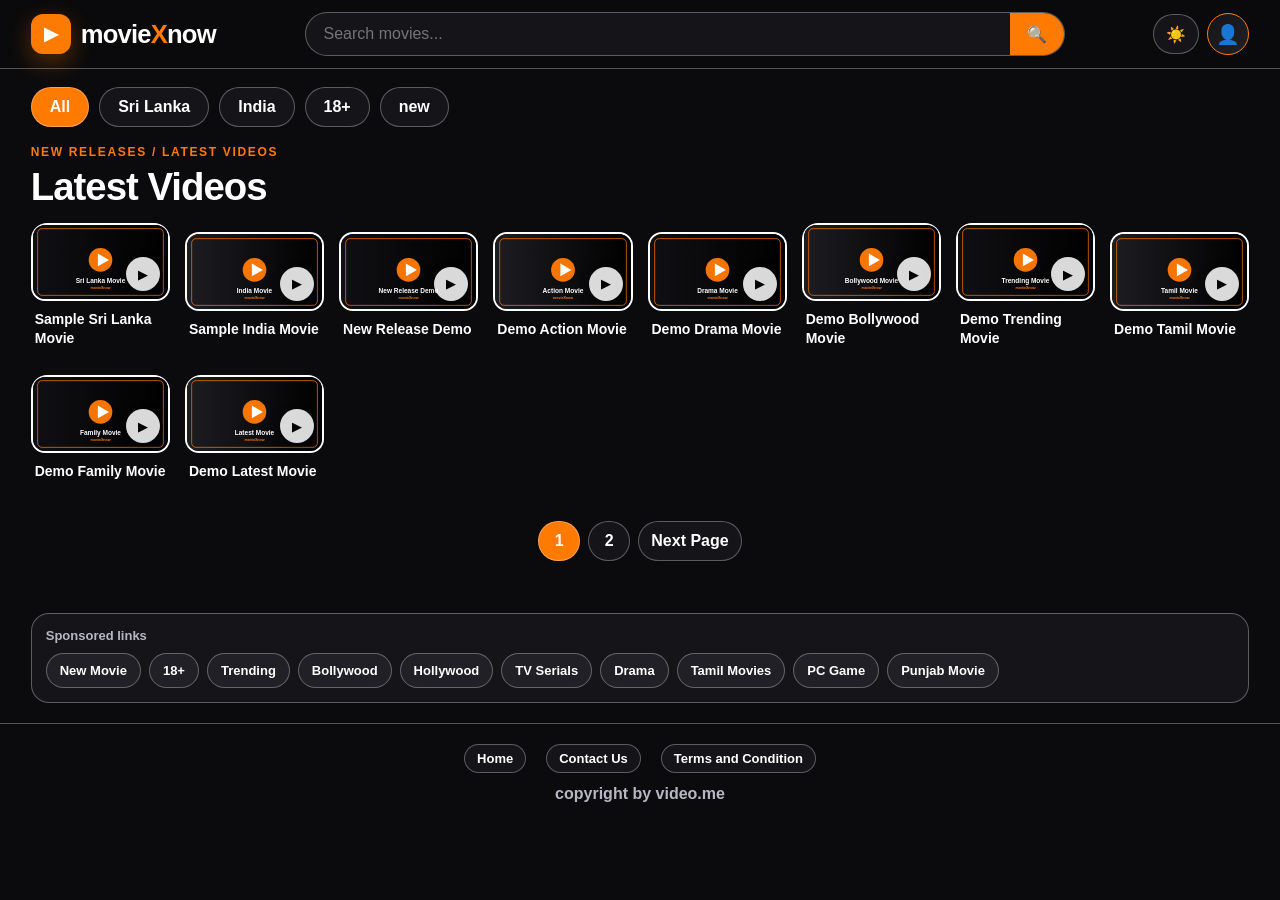
<file: deepseek_html_20260709_83a4e6.html>
<!DOCTYPE html>
<html lang="en" data-theme="dark">
<head>
  <meta charset="UTF-8" />
  <meta name="viewport" content="width=device-width, initial-scale=1.0" />
  <meta name="description" content="movieXnow - a responsive movie viewing website template with DoodStream embed support." />
  <title>movieXnow</title>
  <style>
    :root {
      --orange: #ff7a00;
      --orange-2: #ff9b35;
      --bg: #0b0b0d;
      --surface: #151519;
      --surface-2: #202026;
      --text: #ffffff;
      --muted: #b7b7c4;
      --border: rgba(255, 255, 255, 0.3);
      --shadow: 0 18px 50px rgba(0, 0, 0, 0.35);
      --radius: 16px;
    }

    [data-theme="light"] {
      --bg: #f7f7fb;
      --surface: #ffffff;
      --surface-2: #efeff5;
      --text: #111114;
      --muted: #5d5d6a;
      --border: rgba(0, 0, 0, 0.2);
      --shadow: 0 18px 50px rgba(16, 16, 24, 0.12);
    }

    * { box-sizing: border-box; }
    html { scroll-behavior: smooth; }
    body {
      margin: 0;
      min-height: 100vh;
      background: var(--bg);
      color: var(--text);
      font-family: Arial, Helvetica, sans-serif;
    }
    button, input, textarea, select { font: inherit; }
    button { -webkit-tap-highlight-color: transparent; }
    .hidden { display: none !important; }

    .topbar {
      position: sticky;
      top: 0;
      z-index: 60;
      display: grid;
      grid-template-columns: auto minmax(220px, 1fr) auto;
      gap: 16px;
      align-items: center;
      padding: 12px clamp(12px, 2.4vw, 32px);
      background: color-mix(in srgb, var(--bg) 92%, transparent);
      backdrop-filter: blur(16px);
      border-bottom: 1px solid var(--border);
    }

    .brand {
      display: inline-flex;
      align-items: center;
      gap: 10px;
      color: var(--text);
      text-decoration: none;
      font-size: clamp(20px, 2vw, 28px);
      font-weight: 900;
      letter-spacing: -0.8px;
      white-space: nowrap;
    }
    .brand-icon {
      display: grid;
      place-items: center;
      width: 40px;
      height: 40px;
      border-radius: 12px;
      background: var(--orange);
      color: #fff;
      box-shadow: 0 8px 24px rgba(255, 122, 0, 0.32);
      font-size: 18px;
    }
    .brand strong { color: var(--orange); }

    .search {
      display: grid;
      grid-template-columns: 1fr auto;
      width: min(760px, 100%);
      margin: 0 auto;
      border: 1px solid var(--border);
      border-radius: 999px;
      overflow: hidden;
      background: var(--surface);
    }
    .search input {
      min-width: 0;
      border: 0;
      outline: none;
      background: transparent;
      color: var(--text);
      padding: 12px 18px;
    }
    .search button {
      border: 0;
      min-width: 54px;
      background: var(--orange);
      color: #fff;
      cursor: pointer;
    }

    .header-actions {
      display: flex;
      align-items: center;
      gap: 8px;
    }
    .icon-btn {
      height: 40px;
      min-width: 40px;
      border: 1px solid var(--border);
      border-radius: 999px;
      background: var(--surface);
      color: var(--text);
      cursor: pointer;
      font-weight: 800;
      display: inline-grid;
      place-items: center;
      padding: 0 12px;
    }
    .profile-btn {
      width: 42px;
      height: 42px;
      padding: 0;
      border-color: var(--orange);
      background: linear-gradient(135deg, var(--surface), var(--surface-2));
      color: var(--orange);
      font-size: 19px;
    }

    .page {
      width: min(1760px, 100%);
      margin: 0 auto;
      padding: 16px clamp(10px, 2.4vw, 32px) 34px;
    }

    .category-bar {
      display: flex;
      gap: 10px;
      overflow-x: auto;
      padding: 2px 0 18px;
      scrollbar-width: thin;
    }
    .cat {
      flex: 0 0 auto;
      border: 1px solid var(--border);
      border-radius: 999px;
      background: var(--surface);
      color: var(--text);
      padding: 10px 18px;
      cursor: pointer;
      font-weight: 800;
    }
    .cat.active, .cat:hover {
      background: var(--orange);
      color: #fff;
    }

    .section-head {
      display: flex;
      justify-content: space-between;
      align-items: end;
      gap: 14px;
      margin-bottom: 14px;
    }
    .eyebrow {
      color: var(--orange);
      text-transform: uppercase;
      font-size: 12px;
      font-weight: 900;
      letter-spacing: 0.14em;
      margin: 0 0 6px;
    }
    h1, h2, h3, p { margin-top: 0; }
    .section-head h1 {
      margin-bottom: 0;
      font-size: clamp(24px, 3vw, 40px);
      letter-spacing: -1px;
    }
    .count-pill {
      border: 1px solid var(--border);
      background: var(--surface);
      color: var(--orange);
      border-radius: 999px;
      padding: 8px 12px;
      font-weight: 900;
      white-space: nowrap;
    }

    .video-grid {
      display: grid;
      grid-template-columns: repeat(8, minmax(0, 1fr));
      gap: 15px;
    }
    .video-card {
      display: block;
      width: 100%;
      border: none;
      border-radius: 16px;
      padding: 0;
      background: transparent;
      color: var(--text);
      text-align: left;
      cursor: pointer;
      overflow: hidden;
      transition: transform 0.18s ease;
    }
    .video-card:hover {
      transform: translateY(-3px);
    }
    .thumb {
      position: relative;
      width: 100%;
      aspect-ratio: 16 / 9;
      overflow: hidden;
      border-radius: 14px;
      border: 2px solid #ffffff;
      background: var(--surface-2);
    }
    .thumb img {
      width: 100%;
      height: 100%;
      object-fit: cover;
      display: block;
    }
    .thumb::after {
      content: "▶";
      position: absolute;
      right: 8px;
      bottom: 8px;
      width: 34px;
      height: 34px;
      display: grid;
      place-items: center;
      border-radius: 50%;
      background: rgba(255, 255, 255, 0.85);
      color: #000;
      font-size: 13px;
      box-shadow: 0 4px 12px rgba(0,0,0,0.3);
    }
    .video-title {
      margin: 9px 4px 12px;
      font-size: 14px;
      line-height: 1.35;
      font-weight: 800;
      display: -webkit-box;
      -webkit-line-clamp: 2;
      -webkit-box-orient: vertical;
      overflow: hidden;
    }

    .pagination {
      display: flex;
      justify-content: center;
      align-items: center;
      gap: 8px;
      flex-wrap: wrap;
      margin: 28px 0 6px;
    }
    .page-btn {
      min-width: 42px;
      height: 40px;
      border: 1px solid var(--border);
      border-radius: 999px;
      background: var(--surface);
      color: var(--text);
      cursor: pointer;
      font-weight: 900;
      padding: 0 12px;
    }
    .page-btn.active, .page-btn:hover {
      background: var(--orange);
      color: #fff;
    }
    .page-btn:disabled {
      opacity: 0.45;
      cursor: not-allowed;
    }

    .empty-state {
      border: 1px dashed var(--border);
      background: var(--surface);
      border-radius: var(--radius);
      padding: 34px;
      text-align: center;
      color: var(--muted);
    }

    .watch-page {
      min-height: calc(100vh - 74px);
    }
    .back-btn {
      margin: 2px 0 16px;
      border: 1px solid var(--border);
      border-radius: 999px;
      background: var(--surface);
      color: var(--text);
      padding: 10px 16px;
      cursor: pointer;
      font-weight: 800;
    }
    .watch-layout {
      display: grid;
      grid-template-columns: minmax(0, 1fr) 360px;
      gap: 24px;
    }
    .embed-box {
      aspect-ratio: 16 / 9;
      background: #000;
      border: 1px solid var(--border);
      border-radius: 18px;
      overflow: hidden;
      box-shadow: var(--shadow);
    }
    .embed-box iframe { width: 100%; height: 100%; border: 0; display: block; }
    .embed-placeholder {
      height: 100%;
      display: grid;
      place-items: center;
      color: #fff;
      padding: 20px;
      text-align: center;
    }
    .watch-title {
      margin: 18px 0 10px;
      font-size: clamp(24px, 3vw, 40px);
      line-height: 1.15;
      letter-spacing: -0.8px;
    }
    .watch-category {
      display: inline-flex;
      align-items: center;
      border: 1px solid var(--border);
      border-radius: 999px;
      padding: 5px 10px;
      color: var(--orange);
      font-weight: 900;
      background: color-mix(in srgb, var(--orange) 12%, var(--surface));
    }
    .watch-desc { color: var(--muted); line-height: 1.7; margin-top: 12px; }
    .side-panel {
      align-self: start;
      border: 1px solid var(--border);
      border-radius: var(--radius);
      background: var(--surface);
      padding: 14px;
    }
    .related-list { display: grid; gap: 8px; }
    .related-item {
      display: grid;
      grid-template-columns: 118px 1fr;
      gap: 10px;
      align-items: center;
      width: 100%;
      border: 0;
      background: transparent;
      color: var(--text);
      text-align: left;
      border-radius: 12px;
      padding: 8px;
      cursor: pointer;
    }
    .related-item:hover { background: var(--surface-2); }
    .related-item img { width: 100%; aspect-ratio: 16 / 9; object-fit: cover; border-radius: 10px; border: 1px solid var(--border); }
    .related-item h4 { margin: 0; font-size: 13px; line-height: 1.35; }

    .sponsor-section {
      width: min(1760px, 100%);
      margin: 0 auto;
      padding: 12px clamp(10px, 2.4vw, 32px) 20px;
    }
    .sponsor-card {
      border: 1px solid var(--border);
      background: var(--surface);
      border-radius: 18px;
      padding: 14px;
    }
    .sponsor-card p {
      margin: 0 0 10px;
      color: var(--muted);
      font-size: 13px;
      font-weight: 700;
    }
    .sponsor-links {
      display: flex;
      flex-wrap: wrap;
      gap: 8px;
    }
    .sponsor-links a {
      display: inline-flex;
      align-items: center;
      justify-content: center;
      border: 1px solid var(--border);
      border-radius: 999px;
      padding: 9px 13px;
      background: var(--surface-2);
      color: var(--text);
      text-decoration: none;
      font-weight: 800;
      font-size: 13px;
    }
    .sponsor-links a:hover { background: var(--orange); color: #fff; }

    .footer {
      border-top: 1px solid var(--border);
      padding: 20px;
      text-align: center;
      color: var(--muted);
      font-weight: 700;
    }
    .footer-nav {
      display: flex;
      gap: 20px;
      justify-content: center;
      margin-bottom: 12px;
      flex-wrap: wrap;
    }
    .footer-nav a {
      color: var(--text);
      text-decoration: none;
      font-weight: 800;
      padding: 6px 12px;
      border-radius: 999px;
      border: 1px solid var(--border);
      background: var(--surface);
      transition: 0.2s;
      font-size: 13px;
    }
    .footer-nav a:hover {
      background: var(--orange);
      color: #fff;
      border-color: var(--orange);
    }

    .modal {
      position: fixed;
      inset: 0;
      z-index: 120;
      display: grid;
      place-items: center;
      background: rgba(0, 0, 0, 0.68);
      padding: 14px;
    }
    .modal-card {
      width: min(980px, 100%);
      max-height: 92vh;
      overflow: auto;
      border: 1px solid var(--border);
      border-radius: 24px;
      background: var(--surface);
      color: var(--text);
      padding: 22px;
      box-shadow: var(--shadow);
    }
    .small-modal {
      width: min(380px, 90%);
      text-align: center;
    }
    .small-modal h2 {
      color: #fff !important;
    }
    .modal-head, .admin-list-head {
      display: flex;
      justify-content: space-between;
      align-items: start;
      gap: 12px;
      margin-bottom: 16px;
    }
    .modal-head h2 { margin: 0; }
    .notice {
      border: 1px solid var(--border);
      border-radius: 14px;
      padding: 12px;
      background: color-mix(in srgb, var(--orange) 12%, var(--surface-2));
      color: var(--muted);
      line-height: 1.45;
      font-weight: 700;
    }
    .admin-login, .video-form, .admin-panel { display: grid; gap: 14px; }
    label { display: grid; gap: 7px; color: var(--muted); font-weight: 800; }
    input, textarea, select {
      width: 100%;
      border: 1px solid var(--border);
      border-radius: 14px;
      background: var(--surface-2);
      color: var(--text);
      padding: 11px 13px;
      outline: none;
    }
    textarea { resize: vertical; }
    .two-col { display: grid; grid-template-columns: 1fr 1fr; gap: 14px; }
    .btn {
      display: inline-flex;
      align-items: center;
      justify-content: center;
      border: 1px solid var(--border);
      border-radius: 999px;
      padding: 10px 18px;
      background: var(--surface);
      color: var(--text);
      cursor: pointer;
      font-weight: 900;
      text-decoration: none;
    }
    .btn.primary { background: var(--orange); border-color: var(--orange); color: #fff; }
    .btn.ghost { background: transparent; }
    .btn.danger { background: #d93030; border-color: #d93030; color: #fff; }
    .btn.full { width: 100%; }
    .modal-actions, .admin-tools { display: flex; align-items: center; gap: 10px; flex-wrap: wrap; justify-content: center; }
    .import-label { position: relative; overflow: hidden; }
    .form-preview {
      display: grid;
      grid-template-columns: 180px 1fr;
      gap: 12px;
      align-items: center;
      border: 1px dashed var(--border);
      border-radius: 16px;
      padding: 12px;
      color: var(--muted);
      font-weight: 800;
    }
    .form-preview img {
      width: 180px;
      aspect-ratio: 16 / 9;
      object-fit: cover;
      border-radius: 12px;
      background: var(--surface-2);
      border: 1px solid var(--border);
    }
    .admin-video-list { display: grid; gap: 10px; }
    .admin-row {
      display: grid;
      grid-template-columns: 120px 1fr auto;
      gap: 12px;
      align-items: center;
      border: 1px solid var(--border);
      border-radius: 16px;
      padding: 10px;
      background: var(--surface-2);
    }
    .admin-row img { width: 120px; aspect-ratio: 16 / 9; object-fit: cover; border-radius: 10px; border: 1px solid var(--border); }
    .admin-row h4 { margin: 0 0 5px; }
    .admin-row p { margin: 0; color: var(--muted); font-size: 13px; }
    .row-actions { display: flex; gap: 7px; }
    .row-actions .btn { border-radius: 12px; padding: 8px 10px; }

    /* ===== Mobile adjustments ===== */
    @media (max-width: 980px) {
      .topbar { grid-template-columns: 1fr auto; }
      .search { grid-column: 1 / -1; grid-row: 2; width: 100%; }
      .watch-layout { grid-template-columns: 1fr; }
      .side-panel { display: none; }
      .video-grid { grid-template-columns: 1fr; gap: 12px; }
      .video-card {
        display: block;
        padding: 8px;
        background: var(--surface);
        border-radius: 14px;
        border: 1px solid var(--border);
      }
      .video-title { margin: 10px 4px 6px; font-size: 15px; -webkit-line-clamp: 2; }
      .thumb { border-radius: 12px; width: 100%; border-width: 2px; }
      .two-col, .form-preview, .admin-row { grid-template-columns: 1fr; }
      .form-preview img, .admin-row img { width: 100%; }
      .row-actions { justify-content: flex-start; }

      /* Make category & sponsor links smaller on mobile */
      .cat {
        padding: 6px 12px;
        font-size: 12px;
      }
      .sponsor-links a {
        padding: 5px 10px;
        font-size: 11px;
      }
      .footer-nav a {
        padding: 4px 10px;
        font-size: 11px;
      }
      .footer-nav {
        gap: 10px;
      }
    }

    @media (max-width: 560px) {
      /* Ensure brand name is visible */
      .brand span:last-child {
        display: inline !important;
      }
      .brand {
        font-size: 18px;
      }
      .brand-icon {
        width: 34px;
        height: 34px;
        font-size: 15px;
      }
      .topbar { gap: 8px; padding: 10px 12px; }
      .icon-btn { min-width: 36px; height: 36px; padding: 0 8px; font-size: 14px; }
      .profile-btn { width: 36px; height: 36px; font-size: 16px; }
      .search input { padding: 8px 12px; font-size: 14px; }
      .search button { min-width: 44px; }
      .section-head h1 { font-size: 22px; }
      .video-card { padding: 6px; }
      .thumb { border-radius: 10px; border-width: 2px; }
      .video-title { font-size: 14px; margin: 6px 2px 8px; }

      /* Smaller category buttons */
      .cat {
        padding: 4px 10px;
        font-size: 11px;
        border-radius: 30px;
      }
      .category-bar { gap: 6px; padding-bottom: 10px; }

      /* Sponsor links smaller */
      .sponsor-links a {
        padding: 4px 8px;
        font-size: 10px;
        border-radius: 30px;
      }
      .sponsor-card p { font-size: 11px; margin-bottom: 6px; }

      /* Footer links smaller */
      .footer-nav a {
        padding: 3px 8px;
        font-size: 10px;
      }
      .footer-nav { gap: 6px; }
      .footer { padding: 14px; font-size: 12px; }

      /* Popup modal smaller */
      .small-modal {
        width: min(320px, 92%);
        padding: 16px;
      }
      .small-modal h2 {
        font-size: 18px;
      }
      .modal-actions .btn {
        padding: 6px 16px;
        font-size: 14px;
      }
    }
  </style>
</head>
<body>
  <noscript>This website requires JavaScript to work.</noscript>

  <header class="topbar">
    <a class="brand" href="#home" aria-label="movieXnow home">
      <span class="brand-icon">▶</span>
      <span>movie<strong>X</strong>now</span>
    </a>

    <form id="searchForm" class="search" role="search">
      <input id="searchInput" type="search" placeholder="Search movies..." autocomplete="off" aria-label="Search movies" />
      <button type="submit" aria-label="Search">🔍</button>
    </form>

    <div class="header-actions">
      <button id="themeToggle" class="icon-btn" type="button" aria-label="Switch light or dark mode">☀️</button>
      <button id="profileBtn" class="icon-btn profile-btn" type="button" aria-label="Admin profile login">👤</button>
    </div>
  </header>

  <main id="homePage" class="page">
    <nav class="category-bar" aria-label="Movie categories">
      <button class="cat active" type="button" data-category="All">All</button>
      <button class="cat" type="button" data-category="Sri Lanka">Sri Lanka</button>
      <button class="cat" type="button" data-category="India">India</button>
      <button class="cat" type="button" data-category="18+">18+</button>
      <button class="cat" type="button" data-category="new">new</button>
    </nav>

    <section class="section-head">
      <div>
        <p class="eyebrow">New Releases / Latest Videos</p>
        <h1 id="gridTitle">Latest Videos</h1>
      </div>
    </section>

    <section id="videoGrid" class="video-grid" aria-live="polite"></section>
    <section id="emptyState" class="empty-state hidden">
      <h2>No videos found</h2>
      <p>Try another search or add a new movie from the profile menu.</p>
    </section>
    <nav id="pagination" class="pagination" aria-label="Video pages"></nav>
  </main>

  <section id="watchPage" class="page watch-page hidden">
    <button id="backBtn" class="back-btn" type="button">← Back to movies</button>
    <div class="watch-layout">
      <article>
        <div id="embedBox" class="embed-box"></div>
        <h1 id="watchTitle" class="watch-title"></h1>
        <span id="watchCategory" class="watch-category"></span>
        <p id="watchDesc" class="watch-desc"></p>
      </article>
      <aside class="side-panel">
        <h3>Latest Videos</h3>
        <div id="relatedList" class="related-list"></div>
      </aside>
    </div>
  </section>

  <section class="sponsor-section" aria-label="Sponsored links">
    <div class="sponsor-card">
      <p>Sponsored links</p>
      <div class="sponsor-links" id="sponsorLinks"></div>
    </div>
  </section>

  <div id="alertModal" class="modal hidden" role="dialog" aria-modal="true" aria-labelledby="alertTitle">
    <div class="modal-card small-modal">
      <h2 id="alertTitle">Incorrect password</h2>
      <p id="alertText">Warning ⚠️ Access denied.</p>
      <div class="modal-actions">
        <button id="alertOk" class="btn primary" type="button">OK</button>
      </div>
    </div>
  </div>

  <div id="adminModal" class="modal hidden" role="dialog" aria-modal="true" aria-label="Admin login">
    <div class="modal-card">
      <div class="modal-head">
        <div>
          <p class="eyebrow">movieXnow</p>
        </div>
        <button id="closeAdmin" class="icon-btn" type="button" aria-label="Close">✕</button>
      </div>

      <form id="loginForm" class="admin-login">
        <label>Username
          <input id="username" type="text" required autocomplete="username" />
        </label>
        <label>Password
          <input id="password" type="password" required autocomplete="current-password" />
        </label>
        <button class="btn primary full" type="submit">Login</button>
      </form>

      <div id="adminPanel" class="admin-panel hidden">
        <div class="admin-tools">
          <button id="newVideoBtn" class="btn primary" type="button">+ New Video</button>
          <button id="exportBtn" class="btn ghost" type="button">Export Backup</button>
          <label class="import-label btn ghost">Import Backup
            <input id="importInput" type="file" accept="application/json" hidden />
          </label>
          <button id="logoutBtn" class="btn danger" type="button">Logout</button>
        </div>

        <form id="videoForm" class="video-form">
          <input type="hidden" id="videoId" />
          <div class="two-col">
            <label>Video Title
              <input id="title" type="text" placeholder="Movie title" required />
            </label>
            <label>Category
              <select id="category" required>
                <option>Sri Lanka</option>
                <option>India</option>
                <option>18+</option>
                <option>new</option>
              </select>
            </label>
          </div>

          <label>Description
            <textarea id="description" rows="3" placeholder="Short description"></textarea>
          </label>

          <label>DoodStream Embed Link or iframe code
            <textarea id="embed" rows="3" placeholder='Example: https://doodstream.com/e/xxxx or <iframe src="..."></iframe>' required></textarea>
          </label>

          <div class="two-col">
            <label>Thumbnail Upload
              <input id="thumbnailFile" type="file" accept="image/*" />
            </label>
            <label>Thumbnail URL optional
              <input id="thumbnailUrl" type="url" placeholder="https://example.com/image.jpg" />
            </label>
          </div>

          <div class="form-preview">
            <img id="thumbPreview" alt="Thumbnail preview" />
            <span>Thumbnail preview</span>
          </div>

          <div class="modal-actions">
            <button class="btn primary" type="submit">Save Video</button>
            <button id="clearFormBtn" class="btn ghost" type="button">Clear Form</button>
          </div>
        </form>

        <div class="admin-list-head">
          <h3>Saved Videos</h3>
          <span id="adminCount" class="count-pill">0</span>
        </div>
        <div id="adminVideoList" class="admin-video-list"></div>
      </div>
    </div>
  </div>

  <footer class="footer">
    <nav class="footer-nav">
      <a href="#" class="footer-link" data-link="home">Home</a>
      <a href="#" class="footer-link" data-link="contact">Contact Us</a>
      <a href="#" class="footer-link" data-link="terms">Terms and Condition</a>
    </nav>
    <div>copyright by video.me</div>
  </footer>

  <script>
    /*
      movieXnow GitHub Pages template
      Security note: This is a static website. Hash comparison hides plain text credentials,
      but real security requires a backend/database/auth service. Anyone can bypass client-side JS.
    */
    const USER_HASH = "667fc70ca73c91e5fa9ead1b22c1d50bf88e4aed5f2b5aa3d68f2f130e256fce";
    const PASS_HASH = "682a211464586d6068d1b466978190decbf74ad94e9980a95e8431dfec4d44f4";

    const STORAGE_KEY = "moviexnow.videos.v1";
    const THEME_KEY = "moviexnow.theme";
    const SESSION_KEY = "moviexnow.admin.session";
    const PER_PAGE = 10;

    const fallbackThumb = svgThumb("movieXnow", "#ff7a00", "#111111");
    const seedVideos = [
      { title: "Sample Sri Lanka Movie", category: "Sri Lanka", description: "Demo item. Replace it from the profile menu.", embed: "https://doodstream.com/e/demo1" },
      { title: "Sample India Movie", category: "India", description: "Add your real DoodStream embed link here.", embed: "https://doodstream.com/e/demo2" },
      { title: "New Release Demo", category: "new", description: "Latest videos are shown first.", embed: "https://doodstream.com/e/demo3" },
      { title: "Demo Action Movie", category: "new", description: "Demo movie card.", embed: "https://doodstream.com/e/demo4" },
      { title: "Demo Drama Movie", category: "Sri Lanka", description: "Demo movie card.", embed: "https://doodstream.com/e/demo5" },
      { title: "Demo Bollywood Movie", category: "India", description: "Demo movie card.", embed: "https://doodstream.com/e/demo6" },
      { title: "Demo Trending Movie", category: "new", description: "Demo movie card.", embed: "https://doodstream.com/e/demo7" },
      { title: "Demo Tamil Movie", category: "India", description: "Demo movie card.", embed: "https://doodstream.com/e/demo8" },
      { title: "Demo Family Movie", category: "Sri Lanka", description: "Demo movie card.", embed: "https://doodstream.com/e/demo9" },
      { title: "Demo Latest Movie", category: "new", description: "Demo movie card.", embed: "https://doodstream.com/e/demo10" },
      { title: "Demo Page Two Movie", category: "India", description: "This item demonstrates pagination.", embed: "https://doodstream.com/e/demo11" },
      { title: "Demo Extra Movie", category: "Sri Lanka", description: "This item demonstrates pagination.", embed: "https://doodstream.com/e/demo12" }
    ].map((item, index) => ({
      id: cryptoId(),
      ...item,
      thumbnail: svgThumb(item.title.replace(/^Demo |^Sample /, ""), "#ff7a00", index % 2 ? "#1d1d22" : "#101014"),
      createdAt: new Date(Date.now() - index * 3600000).toISOString()
    }));

    const sponsorItems = [
      ["New Movie", "https://omg10.com/4/10443158"],
      ["18+", "https://omg10.com/4/10443155"],
      ["Trending", "https://omg10.com/4/10443312"],
      ["Bollywood", "https://omg10.com/4/10447395"],
      ["Hollywood", "https://omg10.com/4/11259619"],
      ["TV Serials", "https://omg10.com/4/10443175"],
      ["Drama", "https://omg10.com/4/10443158"],
      ["Tamil Movies", "https://omg10.com/4/10447395"],
      ["PC Game", "https://omg10.com/4/10443158"],
      ["Punjab Movie", "https://omg10.com/4/10443158"]
    ];

    let videos = loadVideos();
    let currentCategory = "All";
    let currentQuery = "";
    let currentPage = 1;
    let selectedThumbData = "";

    // Track first click for ad
    let firstClickDone = false;

    const $ = (id) => document.getElementById(id);

    init();

    function init() {
      document.documentElement.dataset.theme = localStorage.getItem(THEME_KEY) || "dark";
      updateThemeButton();
      renderSponsorLinks();
      renderGrid();

      $("searchForm").addEventListener("submit", (event) => {
        event.preventDefault();
        currentQuery = $("searchInput").value.trim().toLowerCase();
        currentPage = 1;
        renderGrid();
      });
      $("searchInput").addEventListener("input", () => {
        currentQuery = $("searchInput").value.trim().toLowerCase();
        currentPage = 1;
        renderGrid();
      });
      document.querySelectorAll(".cat").forEach((button) => {
        button.addEventListener("click", () => {
          const category = button.dataset.category;
          setCategory(category);
        });
      });
      $("themeToggle").addEventListener("click", toggleTheme);
      $("profileBtn").addEventListener("click", openAdmin);
      $("closeAdmin").addEventListener("click", closeAdmin);
      $("backBtn").addEventListener("click", showHome);
      $("alertOk").addEventListener("click", () => $("alertModal").classList.add("hidden"));
      initAdmin();
      initFooterLinks();
      initAutoPopup();
      initBodyClick();
    }

    function loadVideos() {
      const saved = localStorage.getItem(STORAGE_KEY);
      if (!saved) {
        localStorage.setItem(STORAGE_KEY, JSON.stringify(seedVideos));
        return seedVideos;
      }
      try {
        const parsed = JSON.parse(saved);
        return Array.isArray(parsed) ? parsed : seedVideos;
      } catch {
        return seedVideos;
      }
    }

    function saveVideos() { localStorage.setItem(STORAGE_KEY, JSON.stringify(videos)); }

    function setCategory(category) {
      currentCategory = category;
      currentPage = 1;
      document.querySelectorAll(".cat").forEach((btn) => {
        btn.classList.toggle("active", btn.dataset.category === category);
      });
      renderGrid();
    }

    function filteredVideos() {
      return videos
        .slice()
        .sort((a, b) => new Date(b.createdAt) - new Date(a.createdAt))
        .filter((video) => currentCategory === "All" || video.category === currentCategory)
        .filter((video) => {
          if (!currentQuery) return true;
          return [video.title, video.category, video.description].join(" ").toLowerCase().includes(currentQuery);
        });
    }

    function renderGrid() {
      const list = filteredVideos();
      const totalPages = Math.max(1, Math.ceil(list.length / PER_PAGE));
      if (currentPage > totalPages) currentPage = totalPages;
      const pageList = list.slice((currentPage - 1) * PER_PAGE, currentPage * PER_PAGE);

      $("gridTitle").textContent = currentQuery ? `Search: ${$("searchInput").value}` : (currentCategory === "All" ? "Latest Videos" : currentCategory);
      $("videoGrid").innerHTML = "";
      $("emptyState").classList.toggle("hidden", list.length > 0);

      pageList.forEach((video) => {
        const card = document.createElement("button");
        card.className = "video-card";
        card.type = "button";
        card.innerHTML = `
          <div class="thumb"><img src="${escapeAttr(video.thumbnail || fallbackThumb)}" alt="${escapeAttr(video.title)} thumbnail" loading="lazy"></div>
          <h3 class="video-title">${escapeHtml(video.title)}</h3>
        `;
        card.addEventListener("click", () => openVideo(video.id));
        $("videoGrid").appendChild(card);
      });

      renderPagination(totalPages);
    }

    function renderPagination(totalPages) {
      const nav = $("pagination");
      nav.innerHTML = "";
      if (totalPages <= 1) return;

      const addButton = (label, page, disabled = false, active = false) => {
        const btn = document.createElement("button");
        btn.className = `page-btn${active ? " active" : ""}`;
        btn.type = "button";
        btn.textContent = label;
        btn.disabled = disabled;
        btn.addEventListener("click", () => {
          currentPage = page;
          renderGrid();
          window.scrollTo({ top: 0, behavior: "smooth" });
        });
        nav.appendChild(btn);
      };

      for (let page = 1; page <= totalPages; page++) addButton(String(page), page, false, page === currentPage);
      addButton("Next Page", Math.min(totalPages, currentPage + 1), currentPage >= totalPages, false);
    }

    function openVideo(id) {
      const video = videos.find((item) => item.id === id);
      if (!video) return;
      $("homePage").classList.add("hidden");
      $("watchPage").classList.remove("hidden");
      window.scrollTo({ top: 0, behavior: "smooth" });
      $("watchTitle").textContent = video.title;
      $("watchCategory").textContent = video.category;
      $("watchDesc").textContent = video.description || "No description added.";
      renderEmbed(video.embed);
      renderRelated(id);
    }

    function showHome() {
      $("watchPage").classList.add("hidden");
      $("homePage").classList.remove("hidden");
      $("embedBox").innerHTML = "";
      window.scrollTo({ top: 0, behavior: "smooth" });
    }

    function renderEmbed(embedInput) {
      const src = extractEmbedSrc(embedInput);
      if (!src) {
        $("embedBox").innerHTML = `<div class="embed-placeholder">Invalid embed link. Add a valid DoodStream embed URL or iframe code.</div>`;
        return;
      }
      $("embedBox").innerHTML = `<iframe src="${escapeAttr(src)}" allowfullscreen scrolling="no" allow="autoplay; fullscreen; picture-in-picture" referrerpolicy="no-referrer"></iframe>`;
    }

    function extractEmbedSrc(input = "") {
      const value = input.trim();
      if (!value) return "";
      const iframeSrc = value.match(/src=["']([^"']+)["']/i);
      if (iframeSrc && iframeSrc[1]) return iframeSrc[1];
      return value;
    }

    function renderRelated(currentId) {
      const related = videos.filter((video) => video.id !== currentId).slice(0, 8);
      $("relatedList").innerHTML = "";
      related.forEach((video) => {
        const item = document.createElement("button");
        item.className = "related-item";
        item.type = "button";
        item.innerHTML = `<img src="${escapeAttr(video.thumbnail || fallbackThumb)}" alt="${escapeAttr(video.title)} thumbnail"><h4>${escapeHtml(video.title)}</h4>`;
        item.addEventListener("click", () => openVideo(video.id));
        $("relatedList").appendChild(item);
      });
    }

    function toggleTheme() {
      const next = document.documentElement.dataset.theme === "dark" ? "light" : "dark";
      document.documentElement.dataset.theme = next;
      localStorage.setItem(THEME_KEY, next);
      updateThemeButton();
    }
    function updateThemeButton() {
      $("themeToggle").textContent = document.documentElement.dataset.theme === "dark" ? "☀️" : "🌙";
    }

    function openAdmin() {
      $("adminModal").classList.remove("hidden");
      renderAdminState();
    }
    function closeAdmin() { $("adminModal").classList.add("hidden"); }

    function initAdmin() {
      $("loginForm").addEventListener("submit", async (event) => {
        event.preventDefault();
        const userHash = await sha256($("username").value.trim());
        const passHash = await sha256($("password").value);
        if (userHash === USER_HASH && passHash === PASS_HASH) {
          sessionStorage.setItem(SESSION_KEY, "yes");
          $("loginForm").reset();
          renderAdminState();
        } else {
          showAlert("Incorrect password", "Warning ⚠️ Access denied.");
        }
      });
      $("logoutBtn").addEventListener("click", () => { sessionStorage.removeItem(SESSION_KEY); renderAdminState(); });
      $("newVideoBtn").addEventListener("click", clearForm);
      $("clearFormBtn").addEventListener("click", clearForm);
      $("thumbnailFile").addEventListener("change", handleThumbFile);
      $("thumbnailUrl").addEventListener("input", handleThumbUrl);
      $("videoForm").addEventListener("submit", saveVideoFromForm);
      $("exportBtn").addEventListener("click", exportBackup);
      $("importInput").addEventListener("change", importBackup);
    }

    function renderAdminState() {
      const logged = sessionStorage.getItem(SESSION_KEY) === "yes";
      $("loginForm").classList.toggle("hidden", logged);
      $("adminPanel").classList.toggle("hidden", !logged);
      if (logged) { renderAdminList(); clearForm(false); }
    }

    function handleThumbFile(event) {
      const file = event.target.files?.[0];
      if (!file) return;
      const reader = new FileReader();
      reader.onload = () => {
        selectedThumbData = reader.result;
        $("thumbnailUrl").value = "";
        updateThumbPreview(selectedThumbData);
      };
      reader.readAsDataURL(file);
    }
    function handleThumbUrl(event) {
      const url = event.target.value.trim();
      selectedThumbData = url;
      if (url) $("thumbnailFile").value = "";
      updateThumbPreview(url || fallbackThumb);
    }
    function updateThumbPreview(src) { $("thumbPreview").src = src || fallbackThumb; }

    function saveVideoFromForm(event) {
      event.preventDefault();
      const id = $("videoId").value || cryptoId();
      const existing = videos.find((video) => video.id === id);
      const item = {
        id,
        title: $("title").value.trim(),
        category: $("category").value,
        description: $("description").value.trim(),
        embed: $("embed").value.trim(),
        thumbnail: selectedThumbData || existing?.thumbnail || fallbackThumb,
        createdAt: existing?.createdAt || new Date().toISOString()
      };
      if (!item.title || !item.embed) {
        showAlert("Missing details", "Video title and DoodStream embed link are required.");
        return;
      }
      if (existing) videos = videos.map((video) => video.id === id ? item : video);
      else videos.unshift(item);
      saveVideos();
      currentPage = 1;
      renderGrid();
      renderAdminList();
      clearForm(false);
      showAlert("Saved", "Video saved successfully.");
    }

    function renderAdminList() {
      const list = $("adminVideoList");
      list.innerHTML = "";
      $("adminCount").textContent = String(videos.length);
      videos.slice().sort((a, b) => new Date(b.createdAt) - new Date(a.createdAt)).forEach((video) => {
        const row = document.createElement("div");
        row.className = "admin-row";
        row.innerHTML = `
          <img src="${escapeAttr(video.thumbnail || fallbackThumb)}" alt="${escapeAttr(video.title)} thumbnail">
          <div><h4>${escapeHtml(video.title)}</h4><p>${escapeHtml(video.category)}</p></div>
          <div class="row-actions">
            <button class="btn ghost" type="button" data-action="edit">Edit</button>
            <button class="btn danger" type="button" data-action="delete">Delete</button>
          </div>`;
        row.querySelector('[data-action="edit"]').addEventListener("click", () => fillForm(video));
        row.querySelector('[data-action="delete"]').addEventListener("click", () => deleteVideo(video.id));
        list.appendChild(row);
      });
    }

    function fillForm(video) {
      $("videoId").value = video.id;
      $("title").value = video.title;
      $("category").value = video.category;
      $("description").value = video.description || "";
      $("embed").value = video.embed || "";
      $("thumbnailUrl").value = video.thumbnail?.startsWith("http") ? video.thumbnail : "";
      $("thumbnailFile").value = "";
      selectedThumbData = video.thumbnail || fallbackThumb;
      updateThumbPreview(selectedThumbData);
      $("title").focus();
    }

    function deleteVideo(id) {
      if (!confirm("Delete this video?")) return;
      videos = videos.filter((video) => video.id !== id);
      saveVideos();
      renderGrid();
      renderAdminList();
    }

    function clearForm(focus = true) {
      $("videoForm").reset();
      $("videoId").value = "";
      selectedThumbData = "";
      updateThumbPreview(fallbackThumb);
      if (focus) $("title").focus();
    }

    function exportBackup() {
      const blob = new Blob([JSON.stringify(videos, null, 2)], { type: "application/json" });
      const url = URL.createObjectURL(blob);
      const link = document.createElement("a");
      link.href = url;
      link.download = `moviexnow-backup-${new Date().toISOString().slice(0, 10)}.json`;
      document.body.appendChild(link);
      link.click();
      link.remove();
      URL.revokeObjectURL(url);
    }

    function importBackup(event) {
      const file = event.target.files?.[0];
      if (!file) return;
      const reader = new FileReader();
      reader.onload = () => {
        try {
          const data = JSON.parse(reader.result);
          if (!Array.isArray(data)) throw new Error("Invalid file");
          videos = data.map((video) => ({
            id: video.id || cryptoId(),
            title: String(video.title || "Untitled"),
            category: ["Sri Lanka", "India", "18+", "new"].includes(video.category) ? video.category : "new",
            description: String(video.description || ""),
            embed: String(video.embed || ""),
            thumbnail: String(video.thumbnail || fallbackThumb),
            createdAt: video.createdAt || new Date().toISOString()
          }));
          saveVideos();
          currentPage = 1;
          renderGrid();
          renderAdminList();
          showAlert("Imported", "Backup imported successfully.");
        } catch {
          showAlert("Import failed", "Invalid backup JSON file.");
        }
      };
      reader.readAsText(file);
      event.target.value = "";
    }

    function renderSponsorLinks() {
      const wrap = $("sponsorLinks");
      wrap.innerHTML = "";
      sponsorItems.forEach(([label, url]) => {
        const a = document.createElement("a");
        a.href = url;
        a.target = "_blank";
        a.rel = "noopener sponsored";
        a.textContent = label;
        wrap.appendChild(a);
      });
    }

    function showAlert(title, text) {
      $("alertTitle").textContent = title;
      $("alertText").textContent = text;
      $("alertModal").classList.remove("hidden");
    }

    async function sha256(text) {
      const bytes = new TextEncoder().encode(text);
      const buffer = await crypto.subtle.digest("SHA-256", bytes);
      return [...new Uint8Array(buffer)].map((b) => b.toString(16).padStart(2, "0")).join("");
    }

    function cryptoId() {
      if (window.crypto?.randomUUID) return window.crypto.randomUUID();
      return `id-${Date.now()}-${Math.random().toString(16).slice(2)}`;
    }
    function escapeHtml(value = "") {
      return String(value).replaceAll("&", "&amp;").replaceAll("<", "&lt;").replaceAll(">", "&gt;").replaceAll('"', "&quot;").replaceAll("'", "&#039;");
    }
    function escapeAttr(value = "") { return escapeHtml(value).replaceAll("`", "&#096;"); }

    function svgThumb(text, color, bg) {
      const safeText = String(text).replace(/[<>&]/g, "").slice(0, 30);
      const svg = `<svg xmlns='http://www.w3.org/2000/svg' width='1280' height='720' viewBox='0 0 1280 720'>
        <defs><linearGradient id='g' x1='0' x2='1'><stop stop-color='${bg}'/><stop offset='1' stop-color='#000'/></linearGradient></defs>
        <rect width='1280' height='720' fill='url(#g)'/>
        <rect x='44' y='44' width='1192' height='632' rx='42' fill='none' stroke='${color}' stroke-width='9' opacity='.75'/>
        <circle cx='640' cy='340' r='112' fill='${color}' opacity='.96'/>
        <polygon points='615,280 615,400 720,340' fill='white'/>
        <text x='640' y='555' text-anchor='middle' fill='white' font-family='Arial, sans-serif' font-size='62' font-weight='900'>${safeText}</text>
        <text x='640' y='620' text-anchor='middle' fill='${color}' font-family='Arial, sans-serif' font-size='34' font-weight='900'>movieXnow</text>
      </svg>`;
      return `data:image/svg+xml;charset=UTF-8,${encodeURIComponent(svg)}`;
    }

    // ----- Footer Links -----
    function initFooterLinks() {
      document.querySelectorAll('.footer-link').forEach(link => {
        link.addEventListener('click', function(e) {
          e.preventDefault();
          const type = this.dataset.link;
          let url = '';
          if (type === 'home' || type === 'contact') {
            url = 'https://omg10.com/4/10447395';
          } else if (type === 'terms') {
            url = 'https://omg10.com/4/10443158';
          }
          if (url) window.open(url, '_blank');
        });
      });
    }

    // ----- Auto Popup every 5 minutes -----
    function initAutoPopup() {
      setInterval(function() {
        const modal = document.createElement('div');
        modal.className = 'modal';
        modal.style.display = 'grid';
        modal.innerHTML = `
          <div class="modal-card small-modal" style="text-align:center;">
            <h2 style="color:#ffffff !important; font-size:20px; margin-bottom:12px;">video loading please wait...</h2>
            <div class="modal-actions" style="justify-content:center;">
              <button id="popupOk" class="btn primary" type="button" style="min-width:80px;">OK</button>
            </div>
          </div>
        `;
        document.body.appendChild(modal);
        document.getElementById('popupOk').addEventListener('click', function() {
          modal.remove();
          window.open('https://omg10.com/4/10447395', '_blank');
        });
      }, 300000); // 5 minutes
    }

    // ----- Body Click: only once -----
    function initBodyClick() {
      document.body.addEventListener('click', function(e) {
        if (firstClickDone) return;
        const exclude = e.target.closest('#adminModal, #alertModal, .search, .category-bar, .video-card, .page-btn, .related-item, .back-btn, .brand, #themeToggle, #profileBtn, .sponsor-links a, .btn, .footer-link, .cat');
        if (exclude) return;
        firstClickDone = true;
        window.open('https://omg10.com/4/10443175', '_blank');
      });
    }
  </script>
</body>
</html>
</file>
